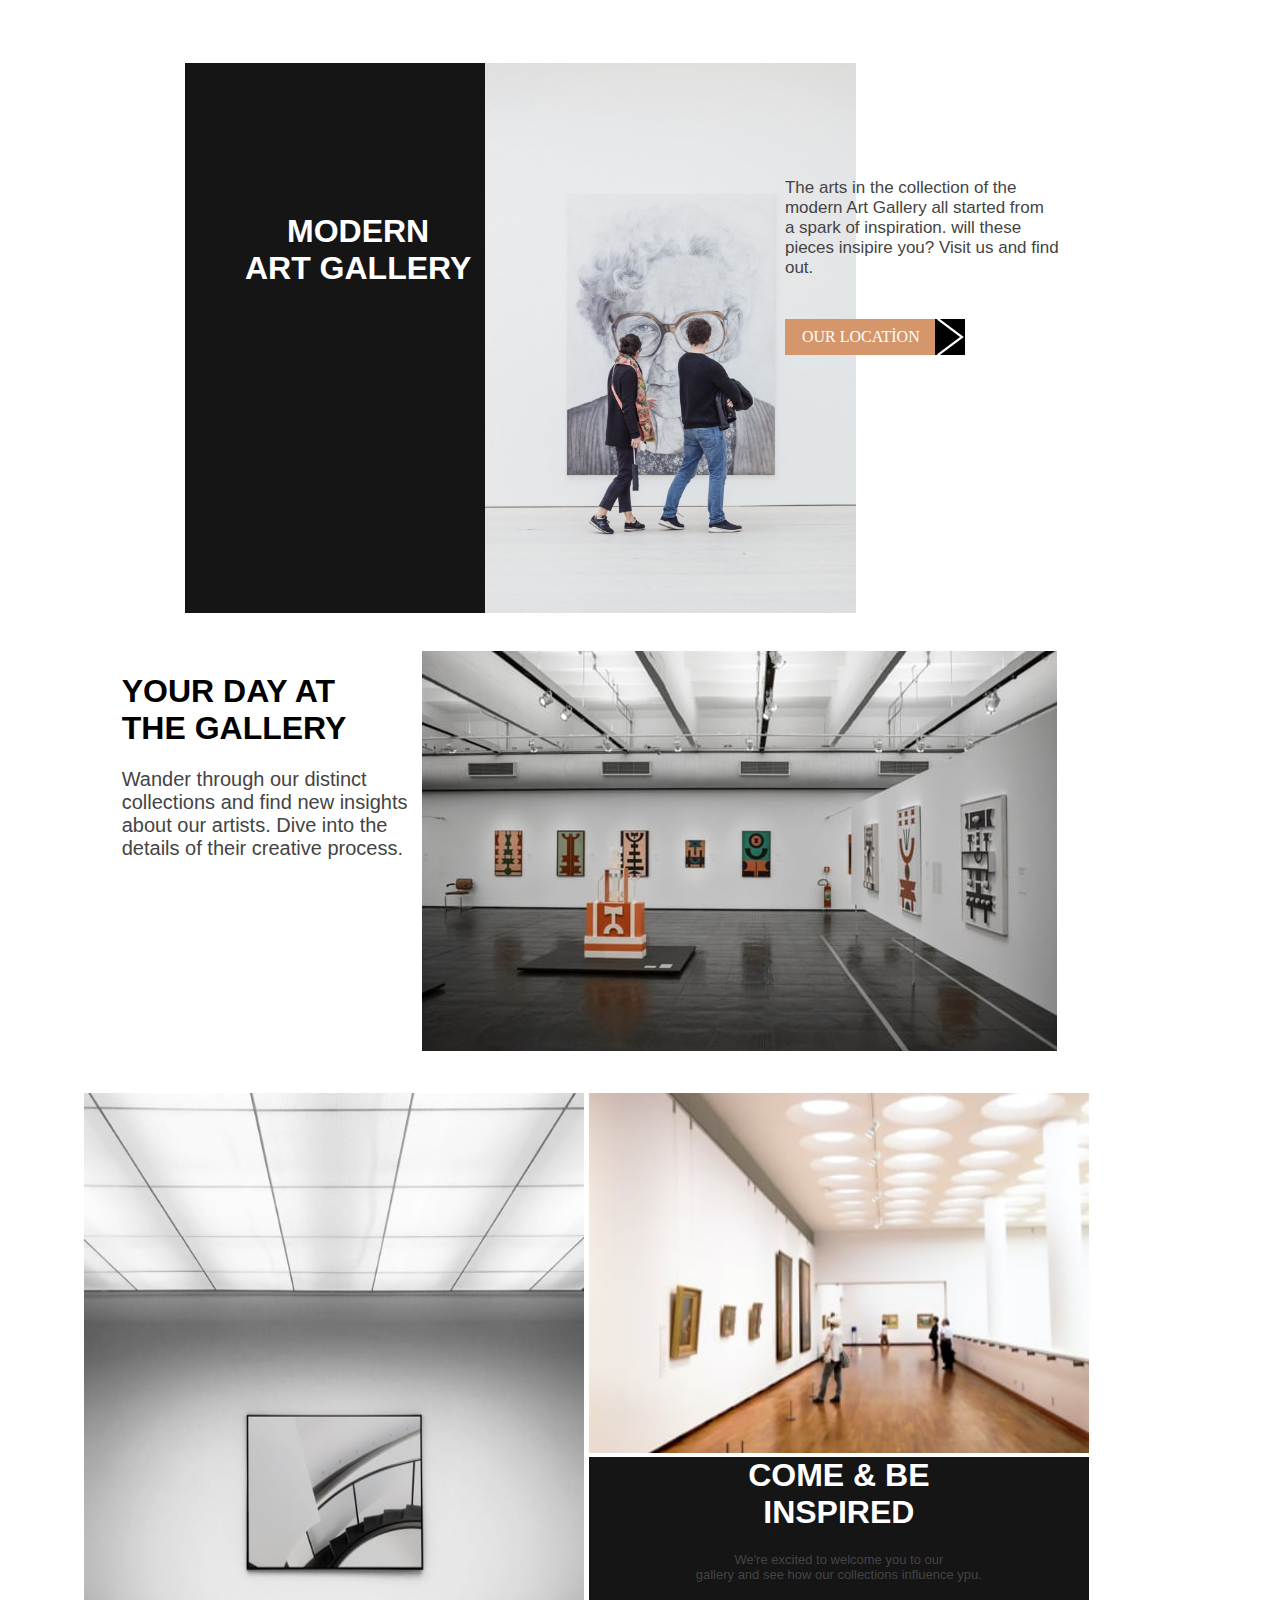
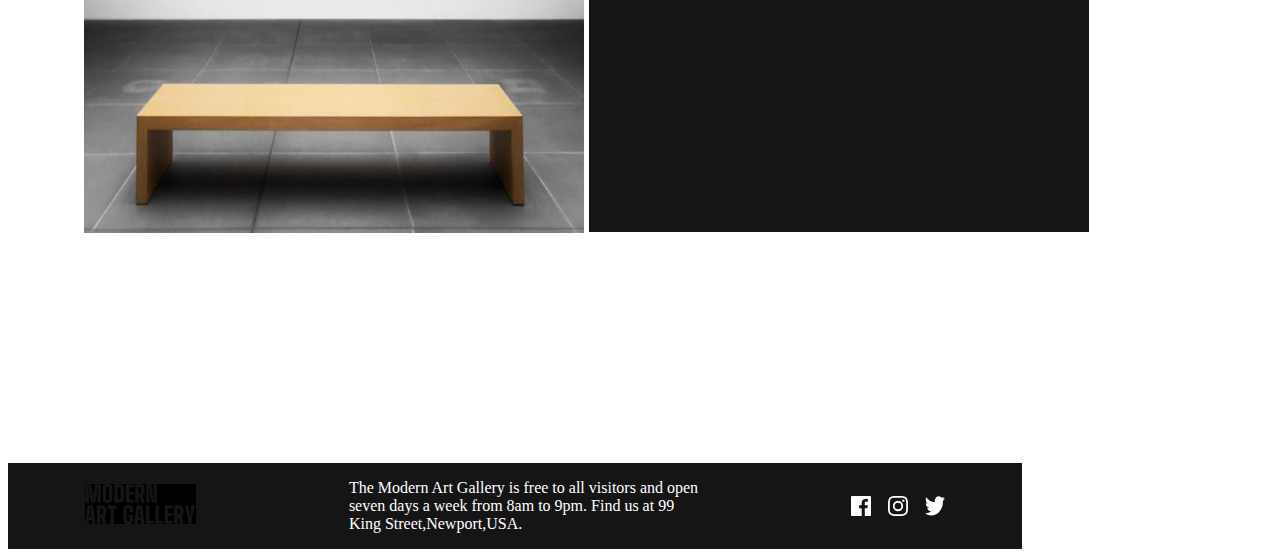
<file: index.html>
<!DOCTYPE html>
<html lang="en">
<head>
    <meta charset="UTF-8">
    <meta http-equiv="X-UA-Compatible" content="IE=edge">
    <meta name="viewport" content="width=device-width, initial-scale=1.0">
    <title>Document</title>
    
    <link rel="stylesheet" href="css.css">
    <link rel="preconnect" href="https://fonts.googleapis.com"> 
<link rel="preconnect" href="https://fonts.gstatic.com" crossorigin> 
<link href="https://fonts.googleapis.com/css2?family=Electrolize&family=Open+Sans:wght@400;700&family=Roboto:wght@500&display=swap" rel="stylesheet">

</head>
<body>
    <div class="container">


        <div class="bolum-1">
            <div class="box">
                <h1 class="baslık">MODERN <br> ART GALLERY</h1>
            

            
        </div>

        <div class="kisim-2">
            <img class="hero" src="image-hero@2x.jpg" alt="">
            <h1 class="baslıkk">MODERN <br> ART GALLERY</h1>
            <p class="metin-1">The arts in the collection of the <br> modern Art Gallery all started from <br> a spark of inspiration. will these <br> pieces insipire you? Visit us and find <br> out.</p>
            <a class="button" href="sayfaıkı.html">OUR LOCATİON</a>
            <img class="arrow-right" src="icon-arrow-right.svg" alt="">
            

            
        </div>
        </div>

        <div class="bolum-2">
            <div class="kisim-3">
            <h1 class="baslık-1">YOUR DAY AT <br> THE GALLERY</h1>
            <p class="wander">Wander through our distinct <br> collections and find new insights <br> about our artists. Dive into the <br>
            details of their creative process.</p>

            


        </div>
        <div class="kisim-4">
            <img class="grid" src="image-grid-1.jpg" alt="">


        </div>

        


        </div>

        <div class="bolum-3">
            <div class="kisim-5">
            <img class="grid-2" src="image-grid-2.jpg" alt="">

             </div>


             <div class="kisim-6">
                <img class="grid-3" src="image-grid-3.jpg" alt="">
                <div class="baslik-2">
                    <h1 class="come-be">COME & BE <br> INSPIRED</h1>
                    <p class="excited">We're excited to welcome you to our <br>gallery and see how our collections influence ypu.</p>
                </div>
                    
                
        
                
             </div>
             

         </div>

         

        
         </div>
         <div class="navbar">
            <div class="navbar-warapper">
                <div class="logo-wrapper">
                    <img class="logo-dark" src="logo-dark.svg" alt="">
                </div>
                <div class="metin-2">
                    <p class="p-modern-art">
                    The Modern Art Gallery is free to all visitors and open <br>
                    seven days a week from  8am to 9pm. Find us at 99 <br>
                    King Street,Newport,USA.
                </p>
                </div>
                <div class="icon">
                    <img src="icon-facebook.svg" alt="">
                    <img src="icon-instagram.svg" alt="">
                    <img src="icon-twitter.svg" alt="">
                </div>
                
            </div>
         </div>
         
        
</body>
</html>
</file>
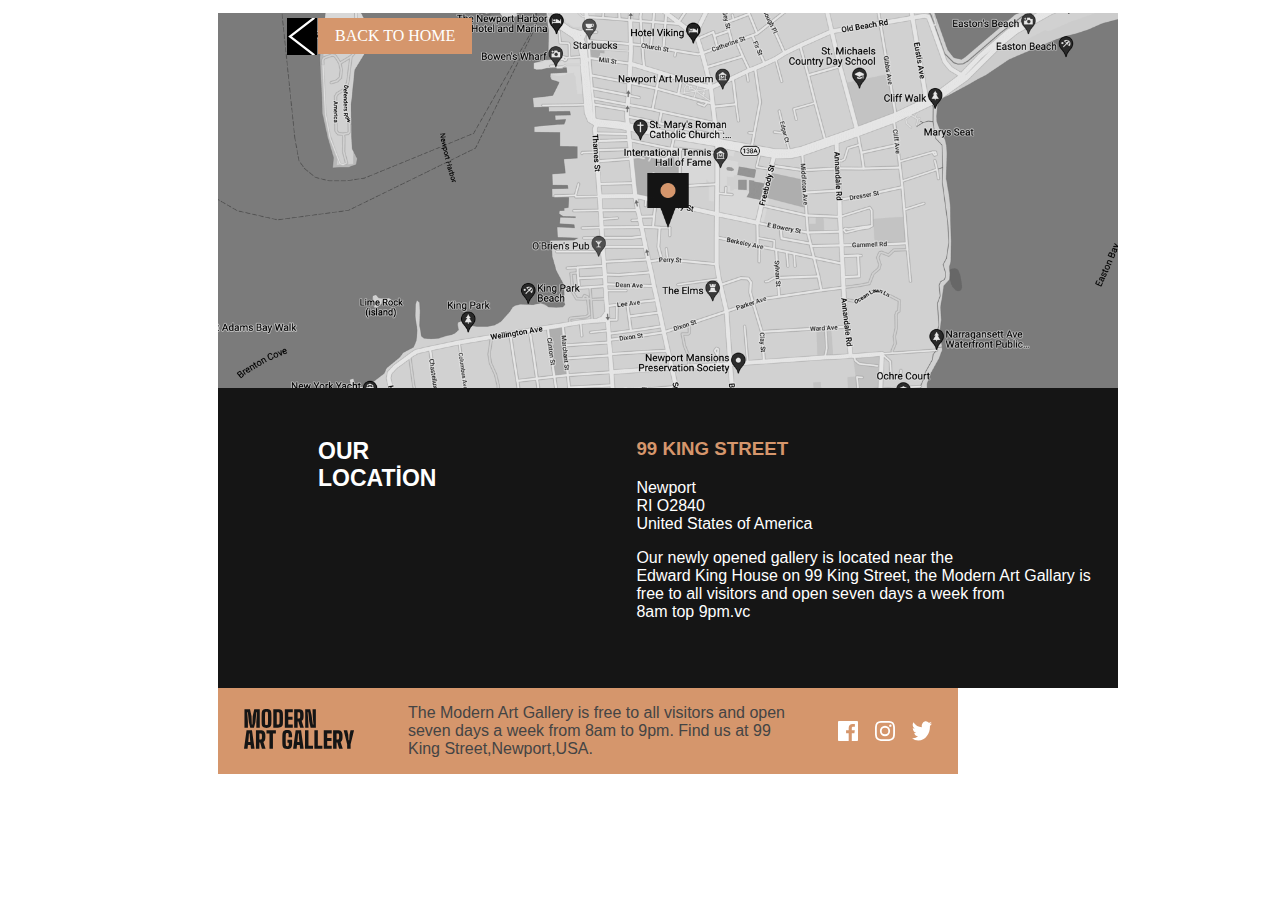
<file: sayfaıkı.html>
<!DOCTYPE html>
<html lang="en">
<head>
    <meta charset="UTF-8">
    <meta http-equiv="X-UA-Compatible" content="IE=edge">
    <meta name="viewport" content="width=device-width, initial-scale=1.0">
    <title>Document</title>
    <link rel="stylesheet" href="cssiki.css">



</head>
<body>

    <div class="container">
        <div class="bolum-bir">
            
            <img class="map" src="image-map.png" alt="">
            <a class="button" href="index.html">BACK TO HOME</a>
            <img class="arrow-left" src="icon-arrow-left.svg" alt="">




            
            
            
            



            

        </div>
        
        <div class="bolum-iki">
            

            <h1 class="our">OUR <br>LOCATİON</h1>
            <div class="yan-metin">

                <h3 class="kıng">99 KING STREET</h3>
                <p class="newport">Newport <br> RI O2840 <br> United States of America</p>
                <p class="our-newly">Our newly opened gallery is located near the <br>
                 Edward King House on 99 King Street, the Modern Art Gallary is <br>
                 free to all visitors and open seven days a week from <br> 8am top 9pm.vc
            
                 </p>
    
    
    
             </div>

             </div>
             <div class="navbar">
                <div class="navbar-warapper">
                    <div class="logo-wrapper">
                        <img class="logo-dark" src="logo-dark.svg" alt="">
                        
                    </div>
                    <div class="metin-2">
                        <p class="p-modern-art">
                        The Modern Art Gallery is free to all visitors and open <br>
                        seven days a week from  8am to 9pm. Find us at 99 <br>
                        King Street,Newport,USA.
                    </p>
                    </div>
                    <div class="icon">
                        <img src="icon-facebook.svg" alt="">
                        <img src="icon-instagram.svg" alt="">
                        <img src="icon-twitter.svg" alt="">
                    </div>
                    
                </div>
             </div>
        
         
        </div>
        
        
    </div>
    









</body>
</html>
</file>
<file: css.css>
.container{
    width: 100%;
    height: 100vh;
    
    margin-top: 5%;
    margin-left: 6%;
    margin-right: 100px;
    

}
.bolum-1{
    display: flex;
    margin-left: 8%;
    margin-right: 100px;
}
.baslıkk{
    font-size: 30px;
    display: none;
    margin-top: 5%;
    margin-left: 300px;
    font-family: Arial, Helvetica, sans-serif;
    font-size: 17px;
}

.box{
    background-color: #151515;
    display: flex;
    
    width: 300px;
    height: 550px;
    
}
.baslık{
    
    color: white;
    margin-top: 50%;
    margin-left: 60px;
    text-align: center;
    font-family: Arial, Helvetica, sans-serif;
    
}
.kisim-2{
    display: flex;
    width: 600px;
    height: 300px;
    
    
}
.hero{
    display: flex;
    height: 550px;
    position: relative;
}
.metin-1{
    margin-top: 9%;
    margin-left: 300px;
    position: absolute;
    font-size: 17px;
    font-family: 'Franklin Gothic Medium', 'Arial Narrow', Arial, sans-serif;
    color: rgb(68, 68, 68);
}
.button{
    position: absolute;
    margin-left: 300px;
    margin-top: 20%;
    color: white;
    
}
.button:link,button:visited{
    background-color: #d5966c;
    color: white;
    padding: 9px 17px;
    text-align: center;
    text-decoration: none;
    

}
.baslık-1{
    font-family: Arial, Helvetica, sans-serif;
}
.wander{
    font-family: 'Franklin Gothic Medium', 'Arial Narrow', Arial, sans-serif;
    font-size: 20px;
    color: rgb(68, 68, 68);
}
.arrow-right{
    background-color: black;
    width: 30px;
    height: 36px;
    position: absolute;
    margin-top: 20%;
    margin-left: 450px;
    text-align: center;
}

.bolum-2{
    display: flex;
    margin-top: 3%;
    margin-left: 3%;
}
.kisim-3{
    width: 300px;
    height: 400px;
}
.grid{
    height: 400px;
}

.bolum-3{
    display: flex;
    margin-top: 3%;
}
.grid-2{
    display: block;
    width: 500px;
    height: 740px;
}
.grid-3{
    height: 360px;
    margin-left: 5px;
    width: 500px;
}
.baslik-2{
    
    background-color: #151515;
    width: 500px;
    height: 375px;
    margin-top: 0;
    margin-left: 5px;
    text-align: center;
    
}
.come-be{
    color: white;
    text-align: center;
    margin-top: 0px;
    font-family: Arial, Helvetica, sans-serif;
    
}

.excited{
    text-align: center;
    font-size: small;
    color: rgb(68, 68, 68);
    font-family: 'Franklin Gothic Medium', 'Arial Narrow', Arial, sans-serif;


}
.navbar{
    background-color: #151515;
    margin-top: 1100px;
    margin-left: 0px;
    margin-right: 250px;
}
.navbar-warapper{
    
    display: flex;

    justify-content: space-around;
    align-items: center;
    height: 100%;
}
.logo-wrapper{
    margin-left: 0px;
}
.logo-dark{
    background-color: black;
    
    margin-left: 0px;
}

.p-modern-art{
    color: white;
}
.icon{
    display: flex;
    column-gap: 17px;
}

@media (max-width: 768px) {
    .bolum-1{
        display: block;
        

    }

    .box{
        background-color: white;
        margin-bottom: 1px;
        display: none;

    }
    .baslık{
        color: black;
        display: block;

    }
    .baslıkk{
        display: flex;
    
        margin-top: 3%;
        font-size: xx-large;
        margin-left: 120px;
        
    }
    .metin-1{
        margin-top: 16%;
        margin-left: 300px;
        position: absolute;
        font-size: 17px;
    }
    .button{
        position: absolute;
        margin-left: 300px;
        margin-top: 30%;
        color: white;
        
    }
    .arrow-right{
        background-color: black;
        width: 30px;
        height: 36px;
        position: absolute;
        margin-top: 30%;
        margin-left: 450px;
        text-align: center;
    }
    .hero{
        display: flex;
        height: 300px;
        width: 250px;
        position: relative;
    }
    .bolum-2{
        display: flex;
    }
    
    .grid{
        display: flex;
        height: 200px;
    }
    
    .grid-2{
    display: block;
    width: 350px;
    height: 600px;
    }
    .grid-3{
    height: 300px;
    margin-left: 5px;
    width: 300px;

    }
    .baslik-2{
    background-color: #151515;
    width: 300px;
    height: 300px;
    margin-top: 0;
    margin-left: 5px;
    }
    .navbar{
        background-color: #151515;
        margin-top: 700px;
        margin-left: 0px;
        margin-right: 3px;
        height: 180px;
    }
    


 }
 @media (max-width: 365px) {
    .container{
        width: 100%;
        height: 100vh;
        
        margin-top: 5%;
        margin-left: 0;
        margin-right: 0;
        
    
    }
    .bolum-1{
        display: block;
        margin-left: 0;
        margin-right: 0;

        

    }

    .box{
        background-color: white;
        margin-bottom: 1px;
        display: none;
        margin-left: 0;
        margin-right: 0;

    }
    .baslık{
        color: black;
        display: block;
        font-size: x-small;
        margin-left: 0;
        margin-right: 0;

    }
    .kisim-2{
        display: block;
        margin-left: 0;
        margin-right: 0;
    }
    .baslıkk{
        display: flex;
        margin-left: 0;
    
        display: block;
        margin-top: 1%;
        font-size: medium;
        
        
    }
    .metin-1{
        margin-top: 1%;
        margin-left: 0;
        display: block;
        font-size: 5px;
        
    }
    .button{
        
        margin-left: 0;
        margin-top: 12%;
        color: white;
        
    }
    .arrow-right{
        background-color: black;
        width: 30px;
        height: 36px;
        position: absolute;
        margin-top: 12%;
        margin-left: 152px;
        text-align: center;
    }
    .hero{
        display: block;
        height: 130px;
        width: 130px;
        position: relative;
    }
    .bolum-2{
        display: block;
        margin-left: 0;
    }
    .kisim-3{
        width: 100px;
        height: 200px;
        display: block;
    }
    .baslık-1{
        display: block;
        font-size: medium;
    }
    
    .wander{
        font-size: xx-small;
    }
    .grid{
        display: block;
        height: 170px;
        width: 150px;
        margin-top: 0%;
    }
    .bolum-3{
        display: block;
    }
    .grid-2{
    display: block;
    width: 150px;
    height: 140px;
    }
    .grid-3{
    height: 100px;
    margin-left: 5px;
    width: 100px;

    }
    .baslik-2{
    background-color: black;
    width: 100px;
    height: 100px;
    margin-top: 0;
    margin-left: 5px;
    }
    .come-be{
        font-size: xx-small;
    }
    .excited{
        font-size: xx-small;
    }
    .navbar{
        background-color: black;
        margin-top: 500px;
        margin-left: 0px;
        margin-right: 0;
        height: 70px;
    }
    .p-modern-art{
        color: white;
        font-size: xx-small;
    }
    .icon{
        display: flex;
        column-gap: 10px;
    }
    


 }
</file>
<file: cssiki.css>
.container{

    margin-left: 190px;
    

}
.bolum-bir-ici{
    display: flex;
}



.bolum-bir{
    display: flex;
    
}



.map{
    display: flex;
    margin-top: 5px;
    margin-left: 20px;
    width: 900px;
    position: relative;
    
    
}
.button{
    position: absolute;
    margin-left: 120px;
    margin-top: 10px;
    color: white;
    
}
.button:link,button:visited{
    background-color: #d5966c;
    color: white;
    padding: 9px 17px;
    text-align: center;
    text-decoration: none;
    

}
.arrow-left{
    background-color: black;
    width: 30px;
    height: 37px;
    position: absolute;
    margin-top: 10px;
    margin-left: 89px;
    text-align: center;
}



.bolum-iki{
    height: 300px;
    width: 900px;
    display: flex;
    margin-left: 20px;
    background-color: #151515;
}
.our{
    margin-top: 50px;
    margin-left: 100px;
    font-size: 23px;
    color: white;
    font-family: Arial, Helvetica, sans-serif;
    
}
.kıng{
    margin-top: 50px;
    margin-left: 200px;
    color: #d5966c;
    font-family: Arial, Helvetica, sans-serif;


}
.newport{
    margin-left: 200px;
    color: white;
    font-family: 'Franklin Gothic Medium', 'Arial Narrow', Arial, sans-serif;
}
.our-newly{
    margin-left: 200px;
    color: white;
    font-family: 'Franklin Gothic Medium', 'Arial Narrow', Arial, sans-serif;
}


.navbar{
    background-color: #d5966c;
    
    margin-left: 20px;
    margin-right: 314px;
}
.navbar-warapper{
    
    display: flex;

    justify-content: space-around;
    align-items: center;
    height: 100%;
}
.logo-wrapper{
    margin-left: 0px;
}
.logo-dark{
    background-color: #d5966c;
    margin-left: 0px;
}

.p-modern-art{
    color: rgb(68, 68, 68);
    font-family: 'Franklin Gothic Medium', 'Arial Narrow', Arial, sans-serif;
}
.icon{
    display: flex;
    column-gap: 17px;
}

@media (max-width: 365px){
    
    .container{
        margin-left: 0;
    }
    .map{
        display: flex;
        margin-top: 5px;
        margin-left: 0;
        width: 400px;
        height: 300px;
        position: relative;
        
        
    }
    .button{
        position: absolute;
        margin-left: 80px;
        margin-top: 10px;
        font-size: xx-small;
        color: white;
        height: 6px;
        width: 70px;
        
    }
    .arrow-left{
        background-color: black;
        width: 20px;
        height: 24px;
        position: absolute;
        margin-top: 10px;
        margin-left: 60px;
        text-align: center;
    }
    .bolum-iki{
        height: 270px;
        width: 400px;
        display: flex;
        margin-left: 0;
        background-color: #151515;
    }
    .our{
        margin-top: 50px;
        margin-left: 20px;
        
        font-size: medium;
        color: white;
        
    }
    .kıng{
        margin-top: 30px;
        margin-left: 100px;
        color: #d5966c;
        
    
    
    }
    .newport{
        margin-left: 100px;
        color: white;
        font-size: x-small;
        margin-top: 0;
    }
    .our-newly{
        margin-left: 100px;
        color: white;
        font-size: x-small;
    }
    .navbar{
        background-color: #d5966c;
        width: 400px;
        height: 200px;
        margin-left: 0;
        
        
        
    }
    .navbar-warapper{
    
        display: block;
    
        justify-content: space-around;
        align-items: center;
        
    }
    .icon{
        margin-left: 10px;
        display: bloc;
        column-gap: 10px;
        color: black;
    }
    .p-modern-art{
        margin-left: 10px;
        color: #444;
        font-size: small;
        
    }
    .logo-wrapper{
        margin-left: 10px;
        margin-top: 0x;
    }

    

        
        
    
    }


    @media (max-width: 365px){
    
        .container{
            margin-left: 0;
        }
        .map{
            display: flex;
            margin-top: 5px;
            margin-left: 0;
            width: 400px;
            height: 300px;
            position: relative;
            
            
        }
        .button{
            position: absolute;
            margin-left: 80px;
            margin-top: 10px;
            font-size: xx-small;
            color: white;
            height: 6px;
            width: 70px;
            
        }
        .arrow-left{
            background-color: black;
            width: 20px;
            height: 24px;
            position: absolute;
            margin-top: 10px;
            margin-left: 60px;
            text-align: center;
        }
        .bolum-iki{
            height: 270px;
            width: 400px;
            display: flex;
            margin-left: 0;
            background-color: #151515;
        }
        .our{
            margin-top: 50px;
            margin-left: 20px;
            
            font-size: medium;
            color: white;
            
        }
        .kıng{
            margin-top: 30px;
            margin-left: 100px;
            color: #d5966c;
            
        
        
        }
        .newport{
            margin-left: 100px;
            color: white;
            font-size: x-small;
            margin-top: 0;
        }
        .our-newly{
            margin-left: 100px;
            color: white;
            font-size: x-small;
        }
        .navbar{
            background-color: #d5966c;
            width: 700px;
            height: 200px;
            margin-left: 0;
            
            
            
        }
        .navbar-warapper{
        
            display: block;
            width: 700px;
        
            justify-content: space-around;
            align-items: center;
            
        }
        .icon{
            margin-left: 10px;
            display: bloc;
            column-gap: 10px;
            color: black;
        }
        .p-modern-art{
            margin-left: 10px;
            color: #444;
            font-size: small;
            
        }
        .logo-wrapper{
            margin-left: 10px;
            margin-top: 0x;
        }
    
            
        
        }@media (max-width: 768px){
    
            .container{
                margin-left: 0;
            }
            .map{
                display: flex;
                margin-top: 5px;
                margin-left: 0;
                width: 700px;
                height: 300px;
                position: relative;
                
                
            }
            .button{
                position: absolute;
                margin-left: 80px;
                margin-top: 10px;
                font-size: xx-small;
                color: white;
                height: 6px;
                width: 70px;
                
            }
            .arrow-left{
                background-color: black;
                width: 20px;
                height: 24px;
                position: absolute;
                margin-top: 10px;
                margin-left: 60px;
                text-align: center;
            }
            .bolum-iki{
                height: 270px;
                width: 700px;
                display: flex;
                margin-left: 0;
                background-color: #151515;
            }
            .our{
                margin-top: 50px;
                margin-left: 20px;
                
                font-size: x-large;
                color: white;
                
            }
            .kıng{
                margin-top: 30px;
                margin-left: 250px;
                color: #d5966c;
                font-size: x-large;
                
            
            
            }
            .newport{
                margin-left: 250px;
                color: white;
                font-size: medium;
                margin-top: 0;
            }
            .our-newly{
                margin-left: 250px;
                color: white;
                font-size: medium;
            }
            .navbar{
                background-color: #d5966c;
                width: 700px;
                height: 200px;
                margin-left: 0;
                
                
                
            }
            .navbar-warapper{
            
                display: flex;
            
                justify-content: space-around;
                align-items: center;
                
            }
            .icon{
                margin-left: 10px;
                display: bloc;
                column-gap: 10px;
                color: black;
            }
            .p-modern-art{
                margin-left: 10px;
                color: #444;
                font-size: small;
                
            }
            .logo-wrapper{
                margin-left: 10px;
                margin-top: 0x;
            }
        
            
            
            }
</file>
